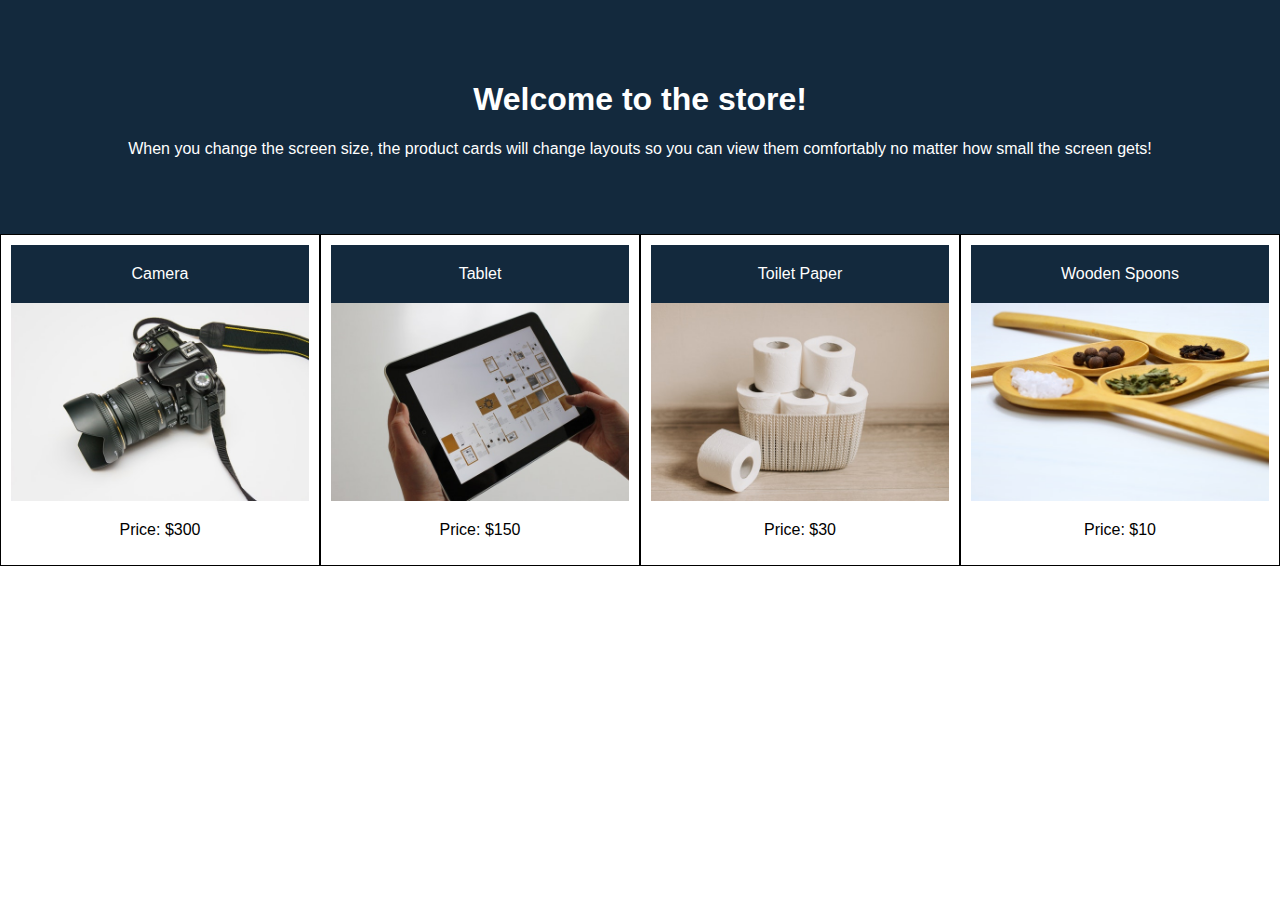
<file: 02-Stu_Media-Query-Screen/Unsolved/index.html>
<!DOCTYPE html>
<html>
  <head>
    <title>Media Query for Screen</title>
    <meta charset="UTF-8" />
    <meta name="viewport" content="width=device-width, initial-scale=1" />
    <link rel="stylesheet" type="text/css" href="./assets/css/style.css" />
  </head>
  <body>
    <header>
      <h1>Welcome to the store!</h1>
      <p>
        When you change the screen size, the product cards will change layouts
        so you can view them comfortably no matter how small the screen gets!
      </p>
    </header>

    <main>
      <section class="card">
        <header>Camera</header>
        <img src="./assets/images/camera.jpg" alt="black camera" />
        <p>Price: $300</p>
      </section>
      <section class="card">
        <header>Tablet</header>
        <img src="./assets/images/tablet.jpg" alt="tablet held in hands" />
        <p>Price: $150</p>
      </section>
      <section class="card">
        <header>Toilet Paper</header>
        <img
          src="./assets/images/toilet-paper.jpg"
          alt="rolls of toilet paper in a basket"
        />
        <p>Price: $30</p>
      </section>
      <section class="card">
        <header>Wooden Spoons</header>
        <img
          src="./assets/images/wooden-spoons.jpg"
          alt="4 wooden spoons with different seasonings"
        />
        <p>Price: $10</p>
      </section>
    </main>
  </body>
</html>
</file>
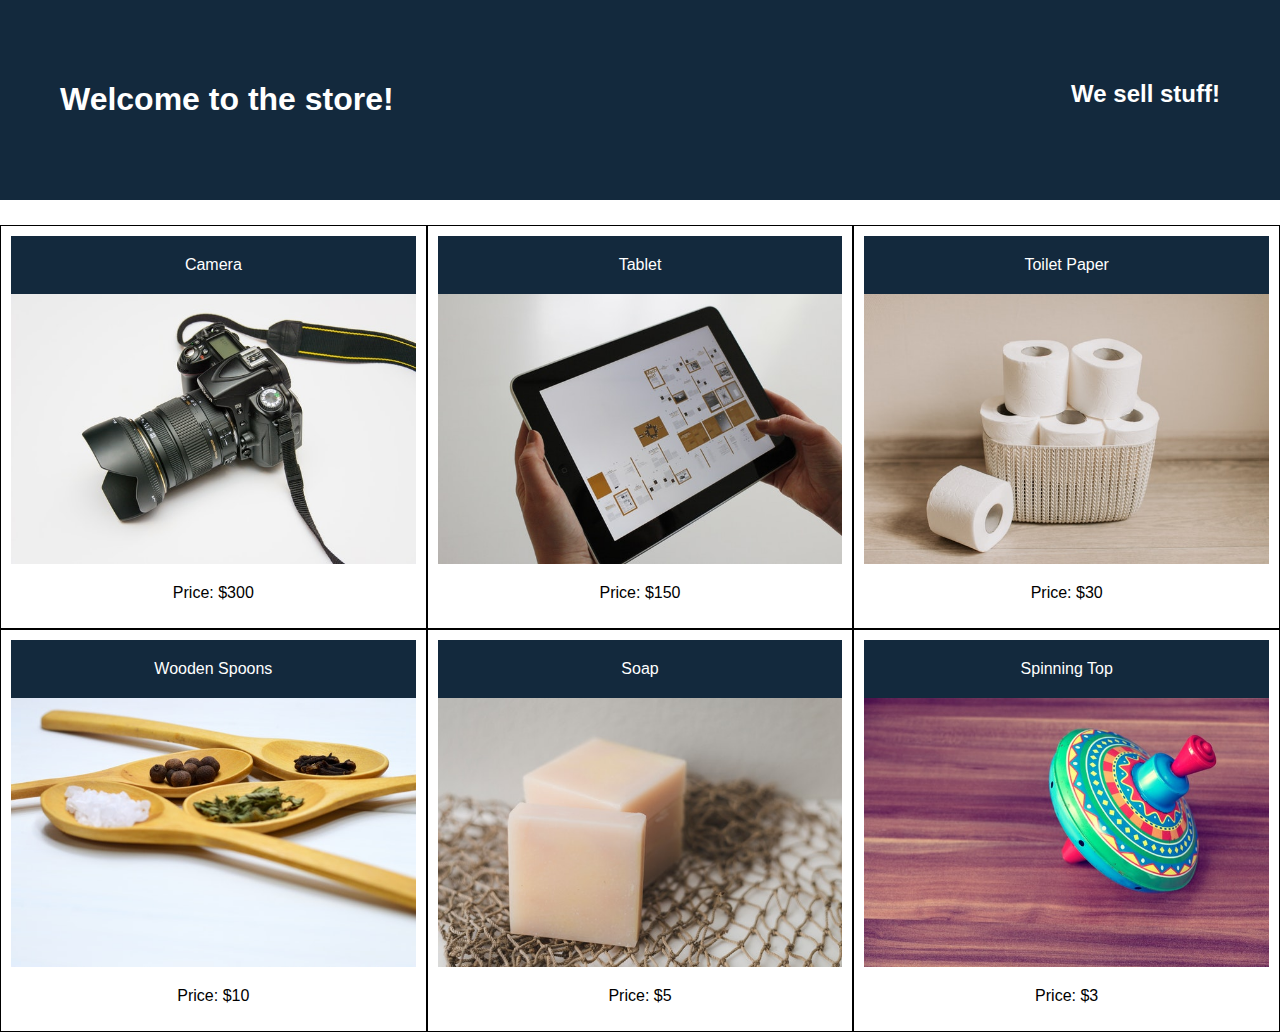
<file: 04-Stu_Flexbox-Layout/Unsolved/index.html>
<!DOCTYPE html>
<html lang="en">

  <head>
    <title>Flexbox</title>
    <meta charset="UTF-8" />
    <meta name="viewport" content="width=device-width, initial-scale=1" />
    <link rel="stylesheet" type="text/css" href="./assets/css/style.css" />
  </head>

  <body>
    <header class="main-header">
      <h1>Welcome to the store!</h1>
      <h2>We sell stuff!</h2>
    </header>

    <main>
      <section class="card">
        <header>Camera</header>
        <img src="./assets/images/camera.jpg" alt="camera" />
        <p>Price: $300</p>
      </section>
      <section class="card">
        <header>Tablet</header>
        <img src="./assets/images/tablet.jpg" alt="tablet" />
        <p>Price: $150</p>
      </section>
      <section class="card">
        <header>Toilet Paper</header>
        <img src="./assets/images/toilet-paper.jpg" alt="toilet paper" />
        <p>Price: $30</p>
      </section>
      <section class="card">
        <header>Wooden Spoons</header>
        <img src="./assets/images/wooden-spoons.jpg" alt="wooden spoons" />
        <p>Price: $10</p>
      </section>
      <section class="card">
        <header>Soap</header>
        <img src="./assets/images/soap.jpg" alt="soap" />
        <p>Price: $5</p>
      </section>
      <section class="card">
        <header>Spinning Top</header>
        <img src="./assets/images/spinning-top.jpg" alt="spinning top" />
        <p>Price: $3</p>
      </section>
    </main>
  </body>

</html>
</file>
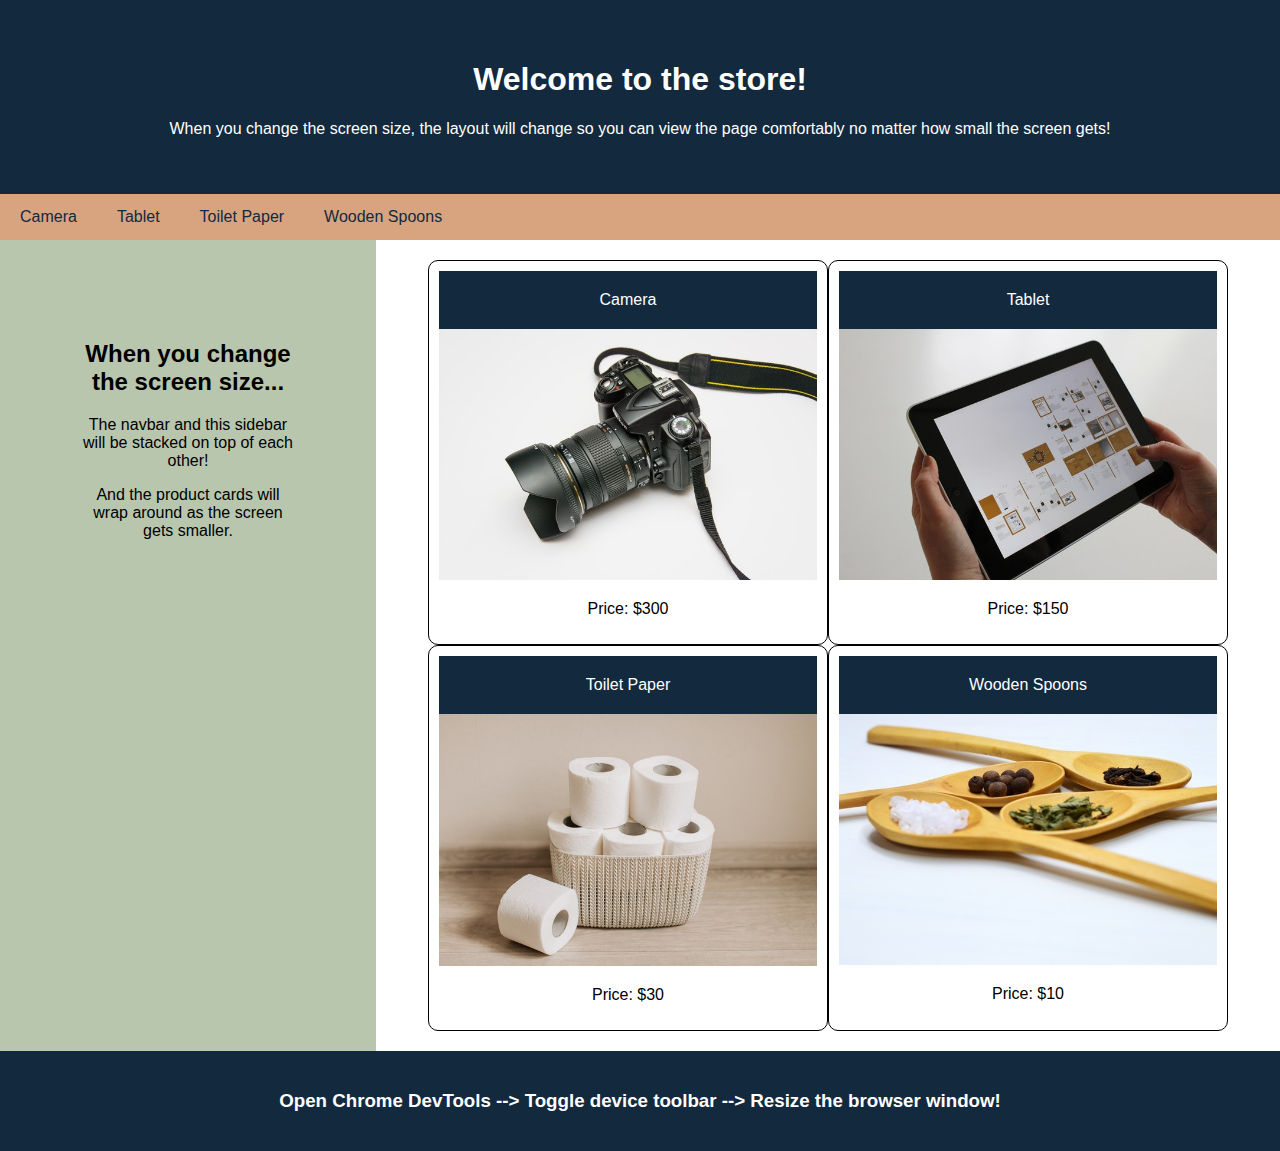
<file: 06-Stu_Responsive-Design/Unsolved/index.html>
<!DOCTYPE html>
<html>
  <head>
    <title>Responsive Web Design</title>
    <meta charset="UTF-8" />
    <meta name="viewport" content="width=device-width, initial-scale=1" />
    <link rel="stylesheet" type="text/css" href="./assets/css/style.css" />
  </head>
  <body>
    <!-- Header -->
    <header>
      <h1>Welcome to the store!</h1>
      <p>
        When you change the screen size, the layout will change so you can view
        the page comfortably no matter how small the screen gets!
      </p>
    </header>

    <!-- Navbar -->
    <nav>
      <a href="#">Camera</a>
      <a href="#">Tablet</a>
      <a href="#">Toilet Paper</a>
      <a href="#">Wooden Spoons</a>
    </nav>

    <!-- Body -->
    <main>
      <!-- Sidebar -->
      <aside>
        <h2>When you change the screen size...</h2>
        <p>The navbar and this sidebar will be stacked on top of each other!</p>
        <p>
          And the product cards will wrap around as the screen gets smaller.
        </p>
      </aside>
      <!-- Product Cards -->
      <div class="products">
        <section class="card">
          <header>Camera</header>
          <img src="./assets/images/camera.jpg" alt="black camera" />
          <p>Price: $300</p>
        </section>
        <section class="card">
          <header>Tablet</header>
          <img src="./assets/images/tablet.jpg" alt="tablet held in hands" />
          <p>Price: $150</p>
        </section>
        <section class="card">
          <header>Toilet Paper</header>
          <img
            src="./assets/images/toilet-paper.jpg"
            alt="rolls of toilet paper in a basket"
          />
          <p>Price: $30</p>
        </section>
        <section class="card">
          <header>Wooden Spoons</header>
          <img
            src="./assets/images/wooden-spoons.jpg"
            alt="4 wooden spoons with different seasonings"
          />
          <p>Price: $10</p>
        </section>
      </div>
    </main>

    <!-- Footer -->
    <footer>
      <h3>
        Open Chrome DevTools --> Toggle device toolbar --> Resize the browser
        window!
      </h3>
    </footer>
  </body>
</html>
</file>
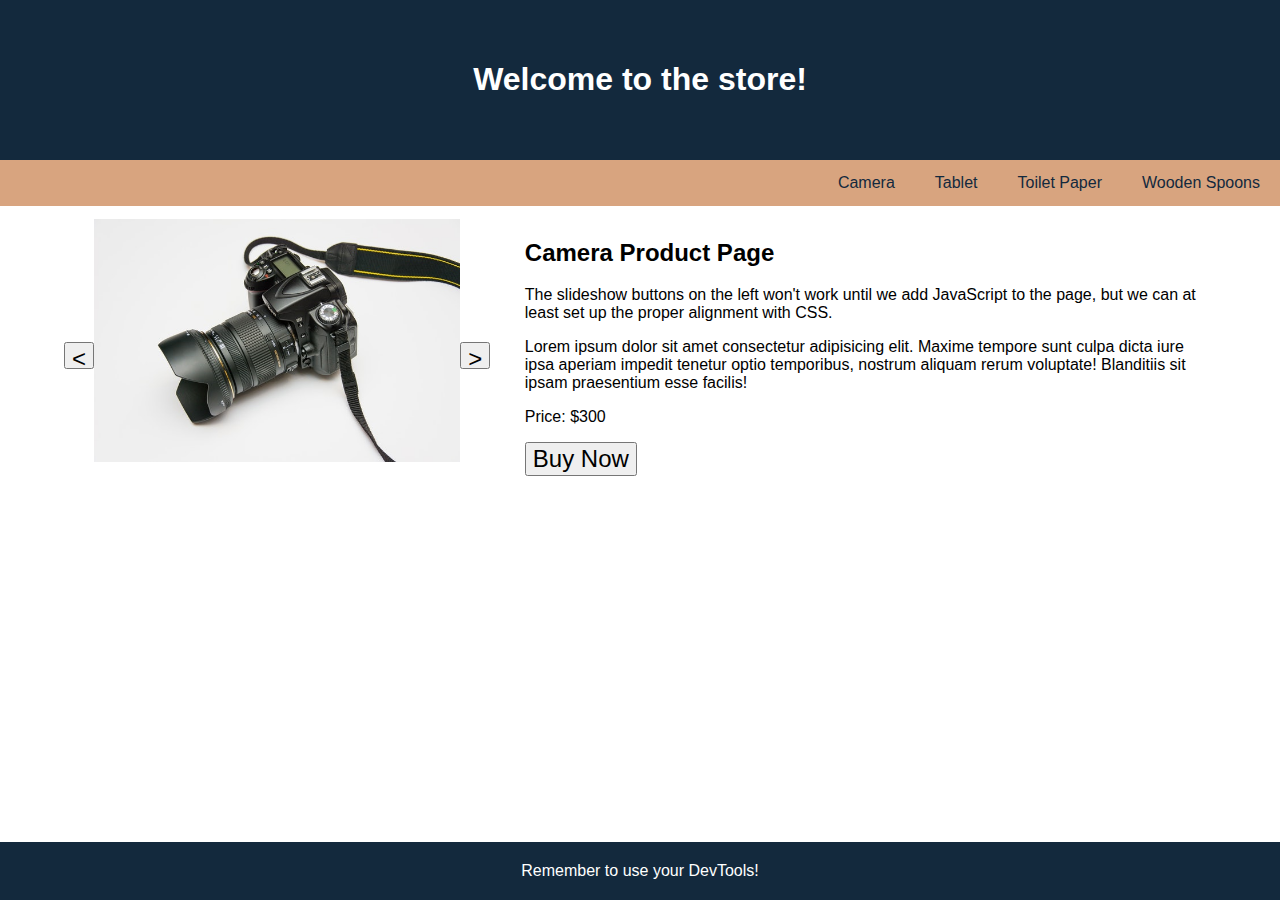
<file: 08-Stu_Flexbox-Placement/Unsolved/index.html>
<!DOCTYPE html>
<html lang="en">

  <head>
    <title>Flexbox Alignment</title>
    <meta charset="UTF-8" />
    <meta name="viewport" content="width=device-width, initial-scale=1" />
    <link rel="stylesheet" type="text/css" href="./assets/css/style.css" />
  </head>

  <body>
    <header>
      <h1>Welcome to the store!</h1>
    </header>

    <nav>
      <a href="#">Camera</a>
      <a href="#">Tablet</a>
      <a href="#">Toilet Paper</a>
      <a href="#">Wooden Spoons</a>
    </nav>

    <main>
      <section class="product">
        <div class="product-slideshow">
          <button>&lt;</button>
          <!-- Wrap the image in a div to avoid weird flexbox behavior -->
          <div>
            <img class="product-image" src="./assets/images/camera.jpg" alt="camera" />
          </div>
          <button>&gt;</button>
        </div>
        <div class="product-details">
          <h2>Camera Product Page</h2>
          <p>The slideshow buttons on the left won't work until we add JavaScript to the page, but we can at least set up the proper alignment with CSS.</p>
          <p>Lorem ipsum dolor sit amet consectetur adipisicing elit. Maxime tempore sunt culpa dicta iure ipsa aperiam impedit tenetur optio temporibus, nostrum aliquam rerum voluptate! Blanditiis sit ipsam praesentium esse facilis!</p>
          <p>Price: $300</p>
          <p>
            <button>Buy Now</button>
          </p>
        </div>
      </section>
    </main>

    <footer>
      Remember to use your DevTools!
    </footer>
  </body>

</html>
</file>
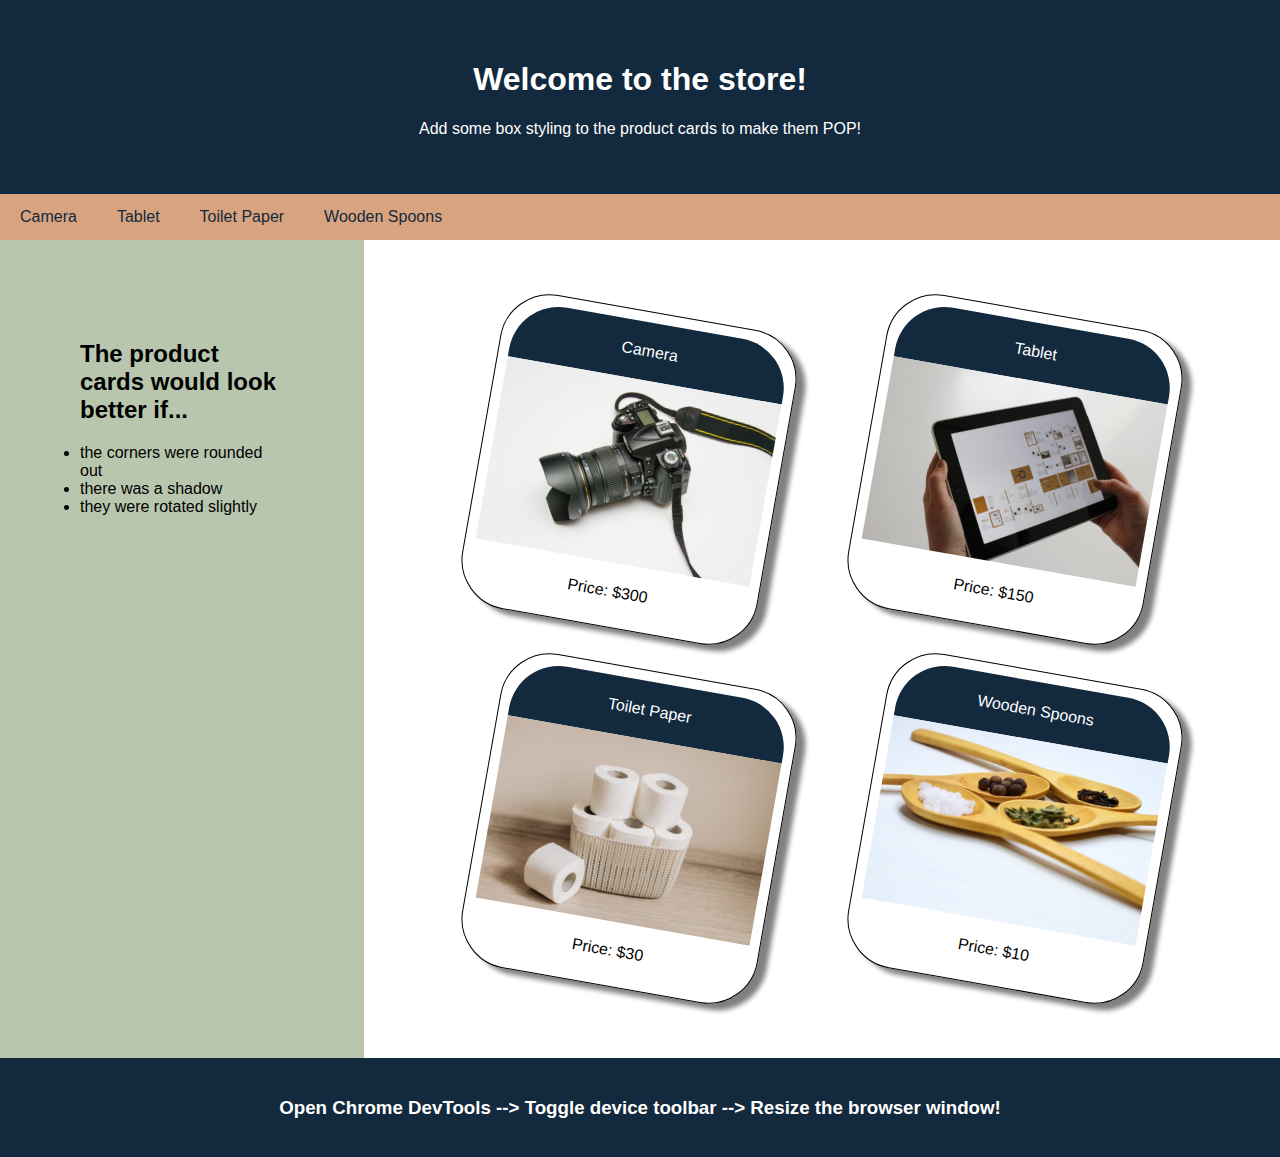
<file: 10-Stu_Box-Styling/Unsolved/index.html>
<!DOCTYPE html>
<html>
  <head>
    <title>CSS Box Styling</title>
    <meta charset="UTF-8" />
    <meta name="viewport" content="width=device-width, initial-scale=1" />
    <link rel="stylesheet" type="text/css" href="./assets/css/style.css" />
  </head>
  <body>
    <!-- Header -->
    <header>
      <h1>Welcome to the store!</h1>
      <p>
        Add some box styling to the product cards to make them POP!
      </p>
    </header>

    <!-- Navbar -->
    <nav>
      <a href="#">Camera</a>
      <a href="#">Tablet</a>
      <a href="#">Toilet Paper</a>
      <a href="#">Wooden Spoons</a>
    </nav>

    <!-- Body -->
    <main>
      <!-- Sidebar -->
      <aside>
        <h2>The product cards would look better if...</h2>
        <li>the corners were rounded out</li>
        <li>there was a shadow</li>
        <li>they were rotated slightly</li>
      </aside>
      <!-- Product Cards -->
      <div class="products">
        <section class="card">
          <header>Camera</header>
          <img src="./assets/images/camera.jpg" alt="black camera" />
          <p>Price: $300</p>
        </section>
        <section class="card">
          <header>Tablet</header>
          <img src="./assets/images/tablet.jpg" alt="tablet held in hands" />
          <p>Price: $150</p>
        </section>
        <section class="card">
          <header>Toilet Paper</header>
          <img
            src="./assets/images/toilet-paper.jpg"
            alt="rolls of toilet paper in a basket"
          />
          <p>Price: $30</p>
        </section>
        <section class="card">
          <header>Wooden Spoons</header>
          <img
            src="./assets/images/wooden-spoons.jpg"
            alt="4 wooden spoons with different seasonings"
          />
          <p>Price: $10</p>
        </section>
      </div>
    </main>

    <!-- Footer -->
    <footer>
      <h3>
        Open Chrome DevTools --> Toggle device toolbar --> Resize the browser
        window!
      </h3>
    </footer>
  </body>
</html>
</file>
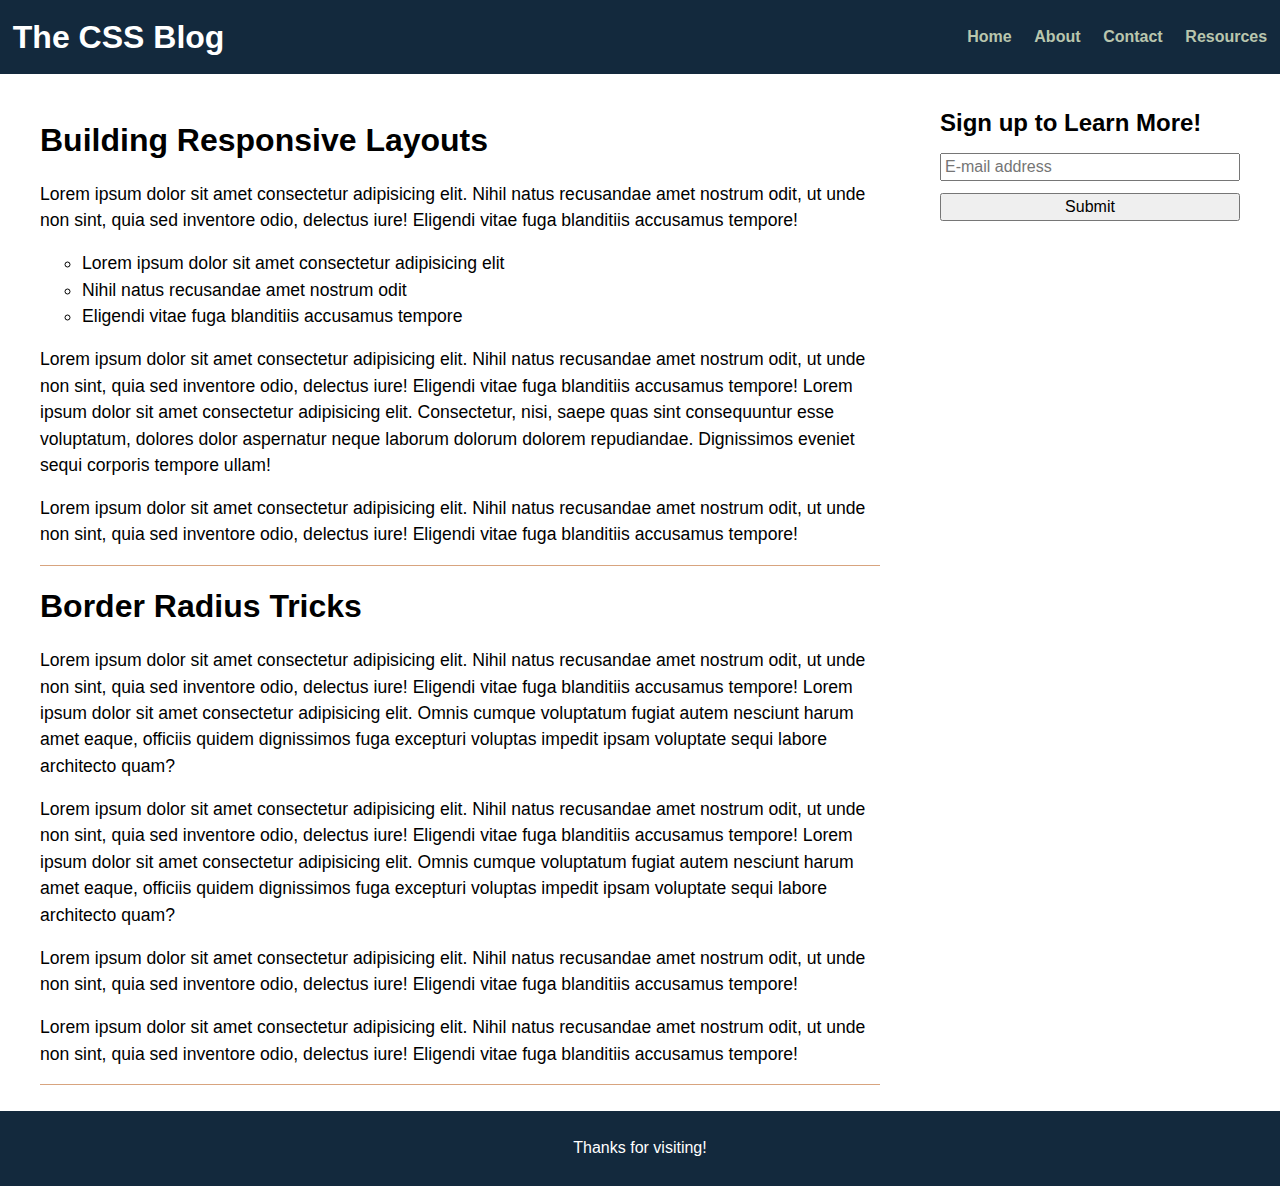
<file: 12-Stu_CSS-Resets/Unsolved/index.html>
<!DOCTYPE html>
<html lang="en">

<head>
  <meta charset="UTF-8" />
  <meta name="viewport" content="width=device-width, initial-scale=1.0" />
  <title>CSS Resets</title>
  <link rel="stylesheet" href="./assets/css/style.css" />
  <link rel="stylesheet" href="./assets/css/reset.css" />
</head>

<body>
  <header>
    <h1>The CSS Blog</h1>
    <nav>
      <ul>
        <li><a href="#">Home</a></li>
        <li><a href="#">About</a></li>
        <li><a href="#">Contact</a></li>
        <li><a href="#">Resources</a></li>
      </ul>
    </nav>
  </header>

  <main>
    <section>
      <article>
        <h2>Building Responsive Layouts</h2>
        <div>
          <p>Lorem ipsum dolor sit amet consectetur adipisicing elit. Nihil natus recusandae amet nostrum odit, ut unde non sint, quia sed inventore odio, delectus iure! Eligendi vitae fuga blanditiis accusamus tempore!</p>
          <ul>
            <li>Lorem ipsum dolor sit amet consectetur adipisicing elit</li>
            <li>Nihil natus recusandae amet nostrum odit</li>
            <li>Eligendi vitae fuga blanditiis accusamus tempore</li>
          </ul>
          <p>Lorem ipsum dolor sit amet consectetur adipisicing elit. Nihil natus recusandae amet nostrum odit, ut unde non sint, quia sed inventore odio, delectus iure! Eligendi vitae fuga blanditiis accusamus tempore! Lorem ipsum dolor sit amet consectetur adipisicing elit. Consectetur, nisi, saepe quas sint consequuntur esse voluptatum, dolores dolor aspernatur neque laborum dolorum dolorem repudiandae. Dignissimos eveniet sequi corporis tempore ullam!</p>
          <p>Lorem ipsum dolor sit amet consectetur adipisicing elit. Nihil natus recusandae amet nostrum odit, ut unde non sint, quia sed inventore odio, delectus iure! Eligendi vitae fuga blanditiis accusamus tempore!</p>
        </div>
      </article>
      <article>
        <h2>Border Radius Tricks</h2>
        <div>
          <p>Lorem ipsum dolor sit amet consectetur adipisicing elit. Nihil natus recusandae amet nostrum odit, ut unde non sint, quia sed inventore odio, delectus iure! Eligendi vitae fuga blanditiis accusamus tempore! Lorem ipsum dolor sit amet consectetur adipisicing elit. Omnis cumque voluptatum fugiat autem nesciunt harum amet eaque, officiis quidem dignissimos fuga excepturi voluptas impedit ipsam voluptate sequi labore architecto quam?</p>
          <p>Lorem ipsum dolor sit amet consectetur adipisicing elit. Nihil natus recusandae amet nostrum odit, ut unde non sint, quia sed inventore odio, delectus iure! Eligendi vitae fuga blanditiis accusamus tempore! Lorem ipsum dolor sit amet consectetur adipisicing elit. Omnis cumque voluptatum fugiat autem nesciunt harum amet eaque, officiis quidem dignissimos fuga excepturi voluptas impedit ipsam voluptate sequi labore architecto quam?</p>
          <p>Lorem ipsum dolor sit amet consectetur adipisicing elit. Nihil natus recusandae amet nostrum odit, ut unde non sint, quia sed inventore odio, delectus iure! Eligendi vitae fuga blanditiis accusamus tempore!</p>
          <p>Lorem ipsum dolor sit amet consectetur adipisicing elit. Nihil natus recusandae amet nostrum odit, ut unde non sint, quia sed inventore odio, delectus iure! Eligendi vitae fuga blanditiis accusamus tempore!</p>
        </div>
      </article>
    </section>
    <aside>
      <h2>Sign up to Learn More!</h2>
      <form>
        <input type="text" placeholder="E-mail address" />
        <button>Submit</button>
      </form>
    </aside>
  </main>

  <footer>
    <span>Thanks for visiting!</span>
  </footer>
</body>

</html>
</file>
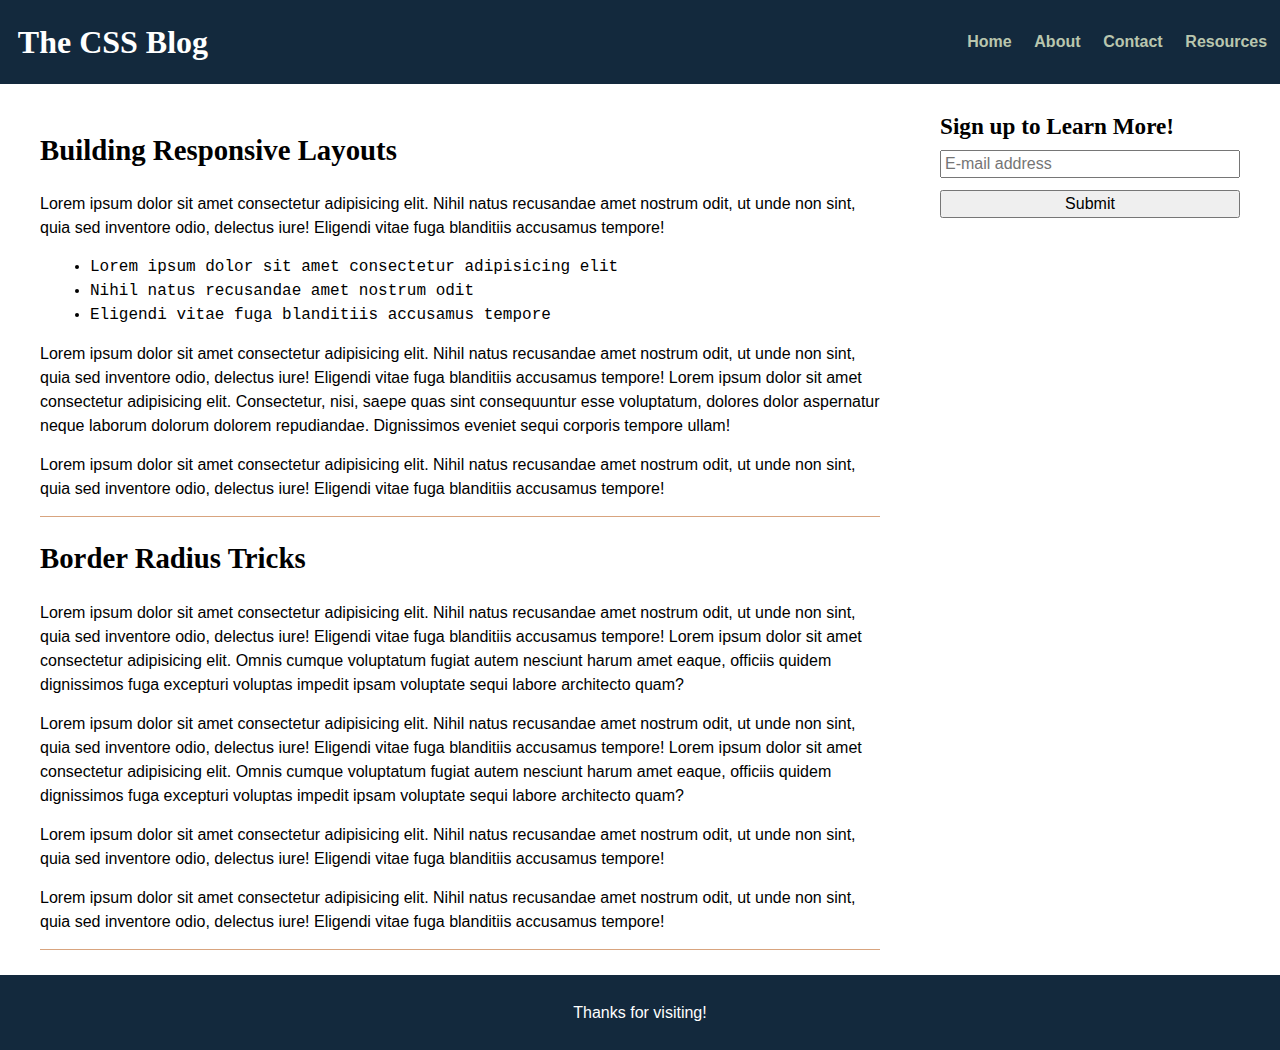
<file: 14-Stu_Typography/Unsolved/index.html>
<!DOCTYPE html>
<html lang="en">
  <head>
    <meta charset="UTF-8" />
    <meta name="viewport" content="width=device-width, initial-scale=1.0" />
    <title>CSS Typography</title>
    <link rel="stylesheet" href="./assets/css/reset.css" />
    <link rel="stylesheet" href="./assets/css/style.css" />
  </head>

  <body>
    <header>
      <h1>The CSS Blog</h1>
      <nav>
        <ul>
          <li><a href="#">Home</a></li>
          <li><a href="#">About</a></li>
          <li><a href="#">Contact</a></li>
          <li><a href="#">Resources</a></li>
        </ul>
      </nav>
    </header>

    <main>
      <section>
        <article>
          <h2>Building Responsive Layouts</h2>
          <div>
            <p>
              Lorem ipsum dolor sit amet consectetur adipisicing elit. Nihil
              natus recusandae amet nostrum odit, ut unde non sint, quia sed
              inventore odio, delectus iure! Eligendi vitae fuga blanditiis
              accusamus tempore!
            </p>
            <ul>
              <li>Lorem ipsum dolor sit amet consectetur adipisicing elit</li>
              <li>Nihil natus recusandae amet nostrum odit</li>
              <li>Eligendi vitae fuga blanditiis accusamus tempore</li>
            </ul>
            <p>
              Lorem ipsum dolor sit amet consectetur adipisicing elit. Nihil
              natus recusandae amet nostrum odit, ut unde non sint, quia sed
              inventore odio, delectus iure! Eligendi vitae fuga blanditiis
              accusamus tempore! Lorem ipsum dolor sit amet consectetur
              adipisicing elit. Consectetur, nisi, saepe quas sint consequuntur
              esse voluptatum, dolores dolor aspernatur neque laborum dolorum
              dolorem repudiandae. Dignissimos eveniet sequi corporis tempore
              ullam!
            </p>
            <p>
              Lorem ipsum dolor sit amet consectetur adipisicing elit. Nihil
              natus recusandae amet nostrum odit, ut unde non sint, quia sed
              inventore odio, delectus iure! Eligendi vitae fuga blanditiis
              accusamus tempore!
            </p>
          </div>
        </article>
        <article>
          <h2>Border Radius Tricks</h2>
          <div>
            <p>
              Lorem ipsum dolor sit amet consectetur adipisicing elit. Nihil
              natus recusandae amet nostrum odit, ut unde non sint, quia sed
              inventore odio, delectus iure! Eligendi vitae fuga blanditiis
              accusamus tempore! Lorem ipsum dolor sit amet consectetur
              adipisicing elit. Omnis cumque voluptatum fugiat autem nesciunt
              harum amet eaque, officiis quidem dignissimos fuga excepturi
              voluptas impedit ipsam voluptate sequi labore architecto quam?
            </p>
            <p>
              Lorem ipsum dolor sit amet consectetur adipisicing elit. Nihil
              natus recusandae amet nostrum odit, ut unde non sint, quia sed
              inventore odio, delectus iure! Eligendi vitae fuga blanditiis
              accusamus tempore! Lorem ipsum dolor sit amet consectetur
              adipisicing elit. Omnis cumque voluptatum fugiat autem nesciunt
              harum amet eaque, officiis quidem dignissimos fuga excepturi
              voluptas impedit ipsam voluptate sequi labore architecto quam?
            </p>
            <p>
              Lorem ipsum dolor sit amet consectetur adipisicing elit. Nihil
              natus recusandae amet nostrum odit, ut unde non sint, quia sed
              inventore odio, delectus iure! Eligendi vitae fuga blanditiis
              accusamus tempore!
            </p>
            <p>
              Lorem ipsum dolor sit amet consectetur adipisicing elit. Nihil
              natus recusandae amet nostrum odit, ut unde non sint, quia sed
              inventore odio, delectus iure! Eligendi vitae fuga blanditiis
              accusamus tempore!
            </p>
          </div>
        </article>
      </section>
      <aside>
        <h3>Sign up to Learn More!</h3>
        <form>
          <input type="text" placeholder="E-mail address" />
          <button>Submit</button>
        </form>
      </aside>
    </main>

    <footer>
      <span>Thanks for visiting!</span>
    </footer>
  </body>
</html>
</file>
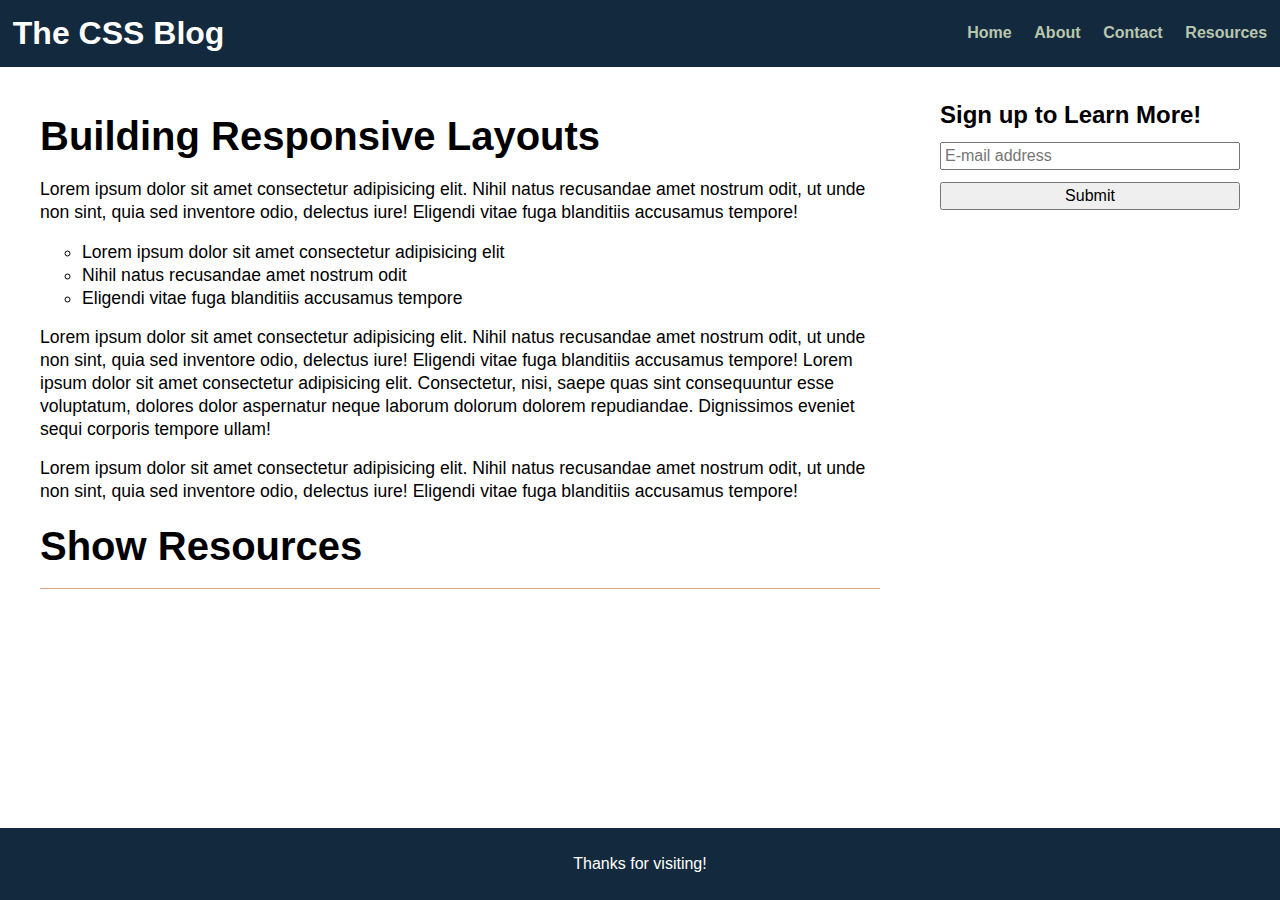
<file: 16-Stu_Pseudo-Classes/Unsolved/index.html>
<!DOCTYPE html>
<html lang="en">

<head>
  <meta charset="UTF-8" />
  <meta name="viewport" content="width=device-width, initial-scale=1.0" />
  <title>CSS Resets</title>
  <link rel="stylesheet" href="./assets/css/reset.css" />
  <link rel="stylesheet" href="./assets/css/style.css" />
</head>

<body>
  <header>
    <h1>The CSS Blog</h1>
    <nav>
      <ul>
        <li><a href="#">Home</a></li>
        <li><a href="#">About</a></li>
        <li><a href="#">Contact</a></li>
        <li><a href="#">Resources</a></li>
      </ul>
    </nav>
  </header>

  <main>
    <section>
      <article>
        <h2>Building Responsive Layouts</h2>
        <div>
          <p>Lorem ipsum dolor sit amet consectetur adipisicing elit. Nihil natus recusandae amet nostrum odit, ut unde non sint, quia sed inventore odio, delectus iure! Eligendi vitae fuga blanditiis accusamus tempore!</p>
          <ul>
            <li>Lorem ipsum dolor sit amet consectetur adipisicing elit</li>
            <li>Nihil natus recusandae amet nostrum odit</li>
            <li>Eligendi vitae fuga blanditiis accusamus tempore</li>
          </ul>
          <p>Lorem ipsum dolor sit amet consectetur adipisicing elit. Nihil natus recusandae amet nostrum odit, ut unde non sint, quia sed inventore odio, delectus iure! Eligendi vitae fuga blanditiis accusamus tempore! Lorem ipsum dolor sit amet consectetur adipisicing elit. Consectetur, nisi, saepe quas sint consequuntur esse voluptatum, dolores dolor aspernatur neque laborum dolorum dolorem repudiandae. Dignissimos eveniet sequi corporis tempore ullam!</p>
          <p>Lorem ipsum dolor sit amet consectetur adipisicing elit. Nihil natus recusandae amet nostrum odit, ut unde non sint, quia sed inventore odio, delectus iure! Eligendi vitae fuga blanditiis accusamus tempore!</p>
        </div>
        <section class="re">
          <h2>Show Resources</h2>
          <div class="resources">
            <!-- TODO: Add resource links -->
            <ul>
              <li>
                <a href="https://developer.mozilla.org/en-US/docs/Learn/CSS/CSS_layout/Responsive_Design">MDN Web Docs on responsive design</a>
              </li>
              <li>
                <a href="https://developer.mozilla.org/en-US/docs/Web/CSS/Media_Queries/Using_media_queries">MDN Web Docs on using media queries</a>
              </li>
              <li>
                <a href="https://developer.mozilla.org/en-US/docs/Learn/CSS/CSS_layout/Flexbox">MDN Web Docs on flexbox</a>
              </li>
            </ul>
          </div>
        </section>
        
      </article>
    </section>
    <aside>
      <h2>Sign up to Learn More!</h2>
      <form>
        <input type="text" placeholder="E-mail address" />
        <button>Submit</button>
      </form>
    </aside>
  </main>

  <footer>
    <span>Thanks for visiting!</span>
  </footer>
</body>

</html>
</file>
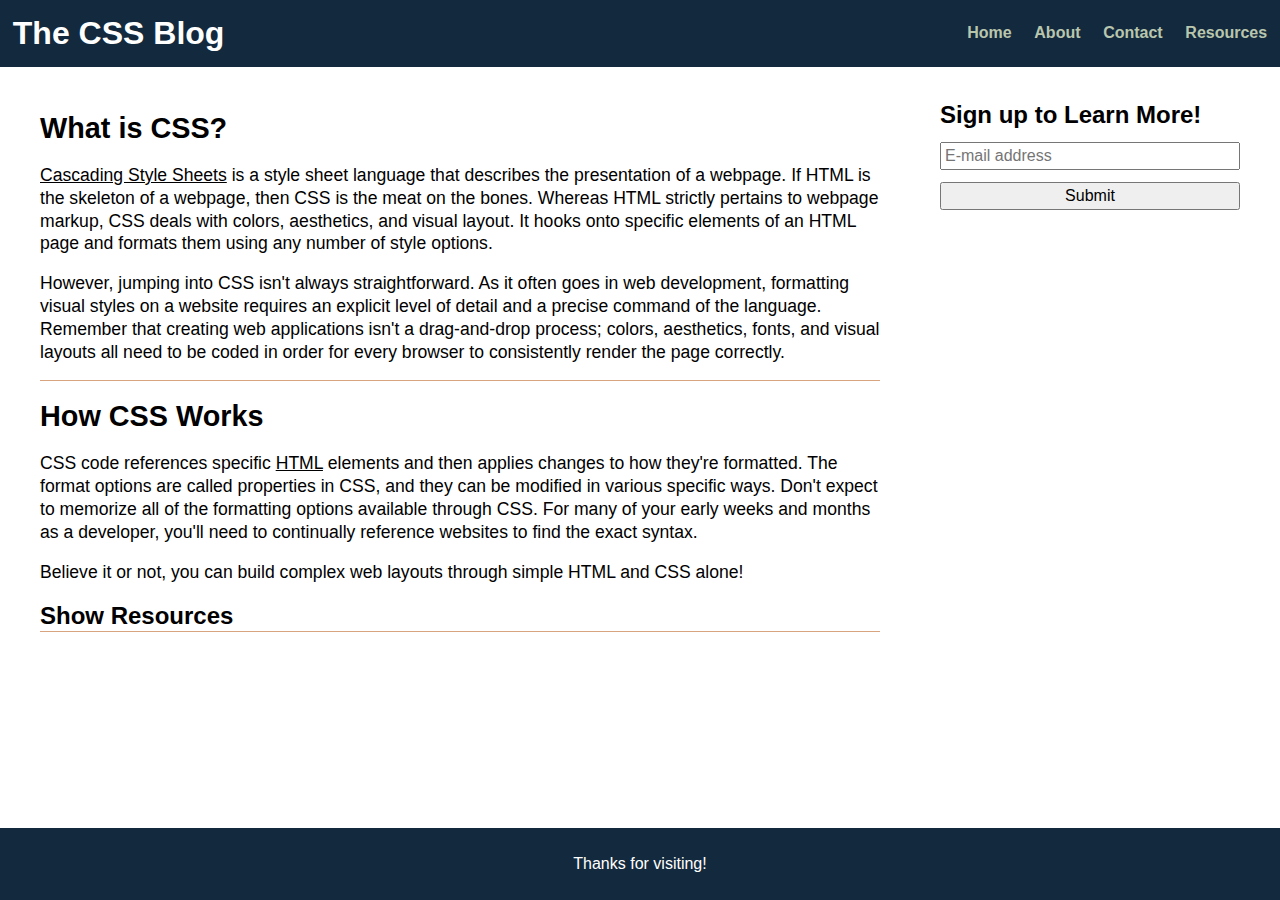
<file: 18-Stu_Pseudo-Elements/Unsolved/index.html>
<!DOCTYPE html>
<html lang="en">
  <head>
    <meta charset="UTF-8" />
    <meta name="viewport" content="width=device-width, initial-scale=1.0" />
    <title>CSS Pseudo Elements</title>
    <link rel="stylesheet" href="./assets/css/reset.css" />
    <link rel="stylesheet" href="./assets/css/style.css" />
  </head>

  <body>
    <header>
      <h1>The CSS Blog</h1>
      <nav>
        <ul>
          <li><a href="#">Home</a></li>
          <li><a href="#">About</a></li>
          <li><a href="#">Contact</a></li>
          <li><a href="#">Resources</a></li>
        </ul>
      </nav>
    </header>

    <main>
      <section>
        <article>
          <h2>What is CSS?</h2>
          <div>
            <p>
              <!-- TODO: Choose a term or phrase that you want to apply a tooltip to -->
              <span data-descr="Commonly known as CSS." >Cascading Style Sheets</span> is a style sheet language that describes
              the presentation of a webpage. If HTML is the skeleton of a
              webpage, then CSS is the meat on the bones. Whereas HTML strictly
              pertains to webpage markup, CSS deals with colors, aesthetics, and
              visual layout. It hooks onto specific elements of an HTML page and
              formats them using any number of style options.
            </p>
            <p>
              However, jumping into CSS isn't always straightforward. As it
              often goes in web development, formatting visual styles on a
              website requires an explicit level of detail and a precise command
              of the language. Remember that creating web applications isn't a
              drag-and-drop process; colors, aesthetics, fonts, and visual
              layouts all need to be coded in order for every browser to
              consistently render the page correctly.
            </p>
          </div>
        </article>
        <article>
          <h2>How CSS Works</h2>
          <div>
            <p>
              CSS code references specific 

              <span data-descr="Hypertext Markup Language"="">HTML</span> 
              
              elements and then applies
              changes to how they're formatted. The format options are called
              properties in CSS, and they can be modified in various specific
              ways. Don't expect to memorize all of the formatting options
              available through CSS. For many of your early weeks and months as
              a developer, you'll need to continually reference websites to find
              the exact syntax.
            </p>
            <p>
              Believe it or not, you can build complex web layouts through
              simple HTML and CSS alone!
            </p>
          </div>
          <div class="resources">
            <h3>
              Show Resources
            </h3>
            <ul class="links">
              <li>
                <a href="https://developer.mozilla.org/en-US/docs/Web/CSS/::before">
                  MDN web docs on ::before
                </a>
              </li>
              <li>
                <a href="https://developer.mozilla.org/en-US/docs/Web/CSS/::after">
                  MDN web docs on ::after
                </a>
              </li>

              <li>
                <a href="https://www.w3schools.com/css/css_pseudo_elements.asp">
                  W3Schools tutorial on Pseudo-elements
                </a>
              </li>
            </ul>
          </div>
        </article>
      </section>
      <aside>
        <h2>Sign up to Learn More!</h2>
        <form>
          <input type="text" placeholder="E-mail address" />
          <button>Submit</button>
        </form>
      </aside>
    </main>

    <footer>
      <span>Thanks for visiting!</span>
    </footer>
  </body>
</html>
</file>
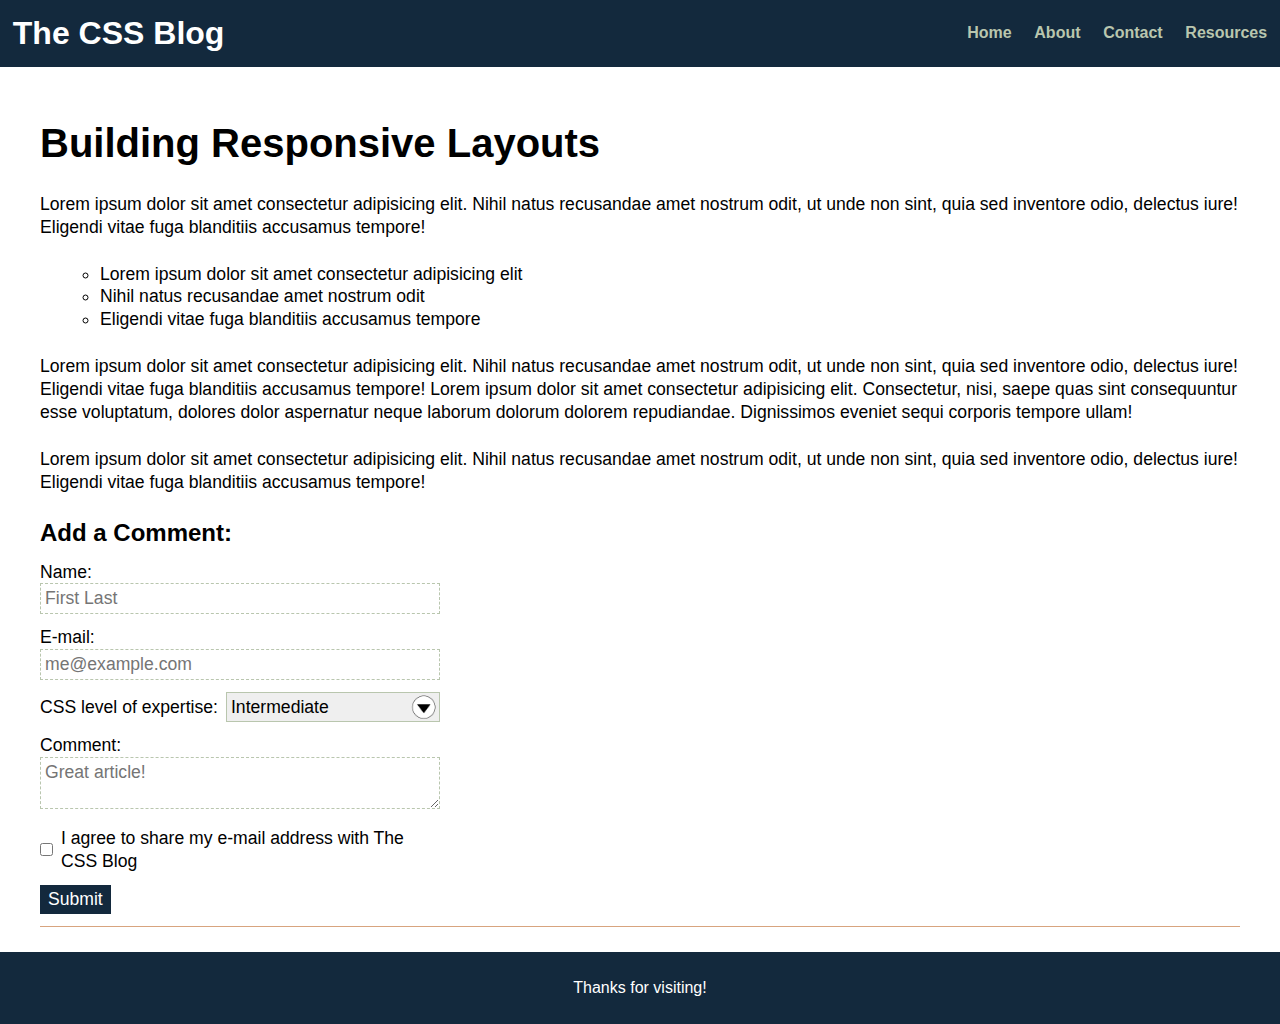
<file: 20-Stu_Custom-Forms/Unsolved/index.html>
<!DOCTYPE html>
<html lang="en">

<head>
  <meta charset="UTF-8" />
  <meta name="viewport" content="width=device-width, initial-scale=1.0" />
  <title>Custom Forms with CSS</title>
  <link rel="stylesheet" href="./assets/css/reset.css" />
  <link rel="stylesheet" href="./assets/css/style.css" />
</head>

<body>
  <header>
    <h1>The CSS Blog</h1>
    <nav>
      <ul>
        <li><a href="#">Home</a></li>
        <li><a href="#">About</a></li>
        <li><a href="#">Contact</a></li>
        <li><a href="#">Resources</a></li>
      </ul>
    </nav>
  </header>

  <main>
    <section>
      <article>
        <h2>Building Responsive Layouts</h2>
        <div>
          <p>Lorem ipsum dolor sit amet consectetur adipisicing elit. Nihil natus recusandae amet nostrum odit, ut unde non sint, quia sed inventore odio, delectus iure! Eligendi vitae fuga blanditiis accusamus tempore!</p>
          <ul>
            <li>Lorem ipsum dolor sit amet consectetur adipisicing elit</li>
            <li>Nihil natus recusandae amet nostrum odit</li>
            <li>Eligendi vitae fuga blanditiis accusamus tempore</li>
          </ul>
          <p>Lorem ipsum dolor sit amet consectetur adipisicing elit. Nihil natus recusandae amet nostrum odit, ut unde non sint, quia sed inventore odio, delectus iure! Eligendi vitae fuga blanditiis accusamus tempore! Lorem ipsum dolor sit amet consectetur adipisicing elit. Consectetur, nisi, saepe quas sint consequuntur esse voluptatum, dolores dolor aspernatur neque laborum dolorum dolorem repudiandae. Dignissimos eveniet sequi corporis tempore ullam!</p>
          <p>Lorem ipsum dolor sit amet consectetur adipisicing elit. Nihil natus recusandae amet nostrum odit, ut unde non sint, quia sed inventore odio, delectus iure! Eligendi vitae fuga blanditiis accusamus tempore!</p>
        </div>
        <form>
          <h3>Add a Comment:</h3>
          <p>
            <label for="username">Name:</label>
            <input class="text-input" id="username" type="text" placeholder="First Last" />
          </p>
          <p>
            <label for="email">E-mail:</label>
            <input class="text-input" id="email" type="text" placeholder="me@example.com" />
          </p>
          <p class="flex-row">
            <label for="expertise">CSS level of expertise:</label>
            <select id="expertise">
              <option>Beginner</option>
              <option selected>Intermediate</option>
              <option>Advanced</option>
            </select>
          </p>
          <p>
            <label for="comment">Comment:</label>
            <textarea class="text-input" id="comment" placeholder="Great article!"></textarea>
          </p>
          <p class="flex-row">
            <input class="checkbox" id="agreement" type="checkbox" />
            <label for="agreement">I agree to share my e-mail address with The CSS Blog</label>
          </p>
          <p>
            <button>Submit</button>
          </p>
        </form>
      </article>
    </section>
  </main>

  <footer>
    <span>Thanks for visiting!</span>
  </footer>
</body>

</html>
</file>
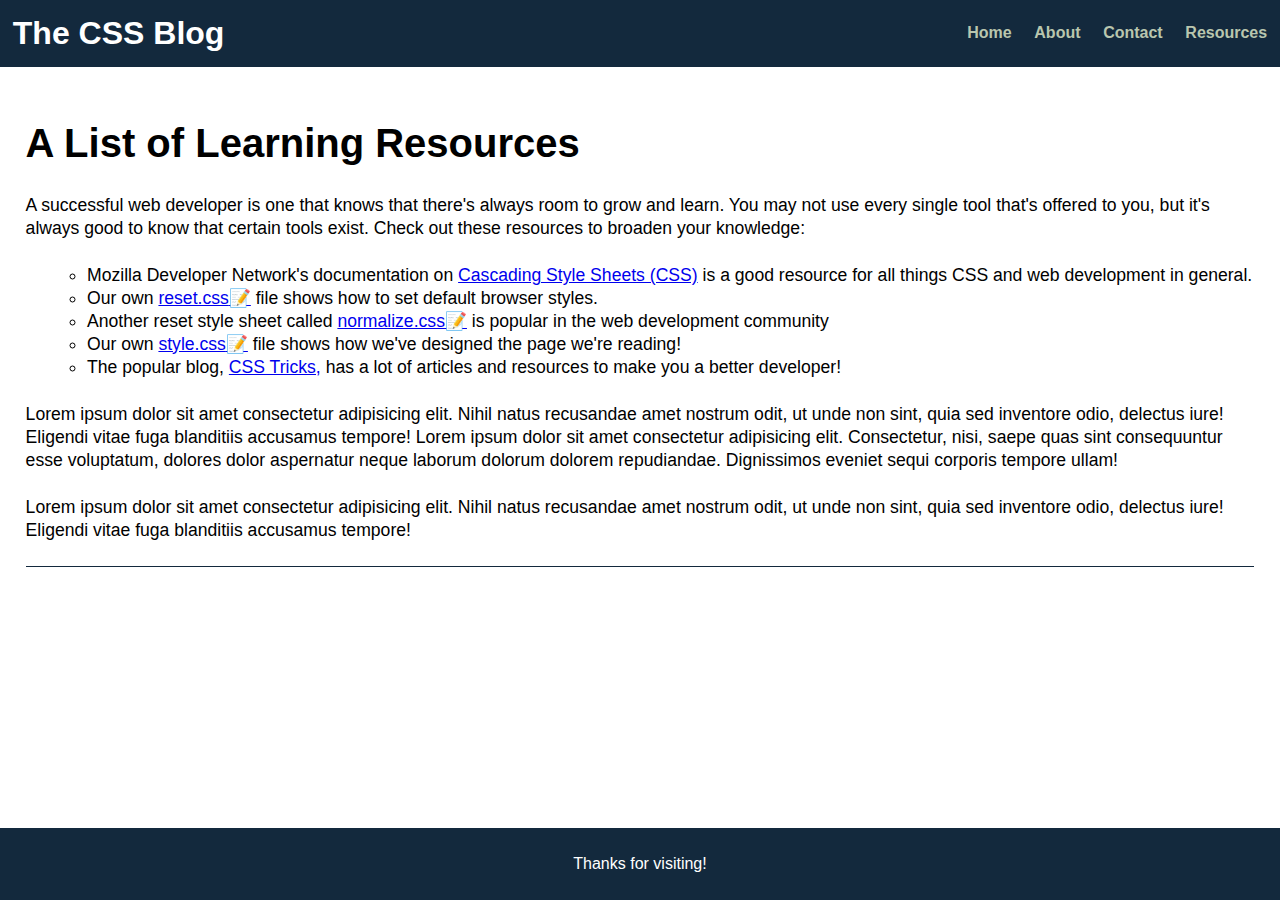
<file: 24-Stu_CSS-Selectors/Unsolved/index.html>
<!DOCTYPE html>
<html lang="en">

<head>
  <meta charset="UTF-8" />
  <meta name="viewport" content="width=device-width, initial-scale=1.0" />
  <title>Advanced Selectors with CSS</title>
  <link rel="stylesheet" href="./assets/css/reset.css" />
  <link rel="stylesheet" href="./assets/css/style.css" />
</head>

<body>
  <header>
    <h1>The CSS Blog</h1>
    <nav>
      <ul>
        <li><a href="#">Home</a></li>
        <li><a href="#">About</a></li>
        <li><a href="#">Contact</a></li>
        <li><a href="#">Resources</a></li>
      </ul>
    </nav>
  </header>

  <main>
    <section>
      <article>
        <h2>A List of Learning Resources</h2>
        <div>
          <p>
            A successful web developer is one that knows that there's always room to grow and learn. You may not use every single tool that's offered to you, but it's always good to know that certain tools exist. Check out these resources to broaden your knowledge:
          </p>
          <ul>
            <li>
              Mozilla Developer Network's documentation on <a href="https://developer.mozilla.org/en-US/docs/Web/CSS">Cascading Style Sheets (CSS)</a> is a good
              resource for all things CSS and web development in general.
            </li>
            <li>
              Our own <a href="./assets/css/reset.css">reset.css</a> file shows how to set default browser styles.
            </li>
            <li>Another reset style sheet called <a href="https://necolas.github.io/normalize.css/8.0.1/normalize.css">normalize.css</a> is popular in the
              web development community
            </li>
            <li>Our own <a href="./assets/css/style.css">style.css</a> file shows how we've designed the page we're reading!
            </li>

            <li>The popular blog, <a href="https://css-tricks.com/">CSS Tricks,</a> has a lot of articles and resources to make you a better developer!
            </li>

          </ul>
          <p>
            Lorem ipsum dolor sit amet consectetur adipisicing elit. Nihil natus recusandae amet nostrum odit, ut unde non sint, quia sed inventore odio, delectus iure! Eligendi vitae fuga blanditiis accusamus tempore! Lorem ipsum dolor sit amet consectetur adipisicing elit. Consectetur, nisi, saepe quas sint consequuntur esse voluptatum, dolores dolor aspernatur neque laborum dolorum dolorem repudiandae. Dignissimos eveniet sequi
            corporis tempore ullam!
          </p>
          <p>
            Lorem ipsum dolor sit amet consectetur adipisicing elit. Nihil natus recusandae amet nostrum odit, ut unde non sint, quia sed inventore odio, delectus iure! Eligendi vitae fuga blanditiis accusamus tempore!
          </p>
        </div>
      </article>
    </section>
  </main>

  <footer>
    <span>Thanks for visiting!</span>
  </footer>
</body>

</html>
</file>
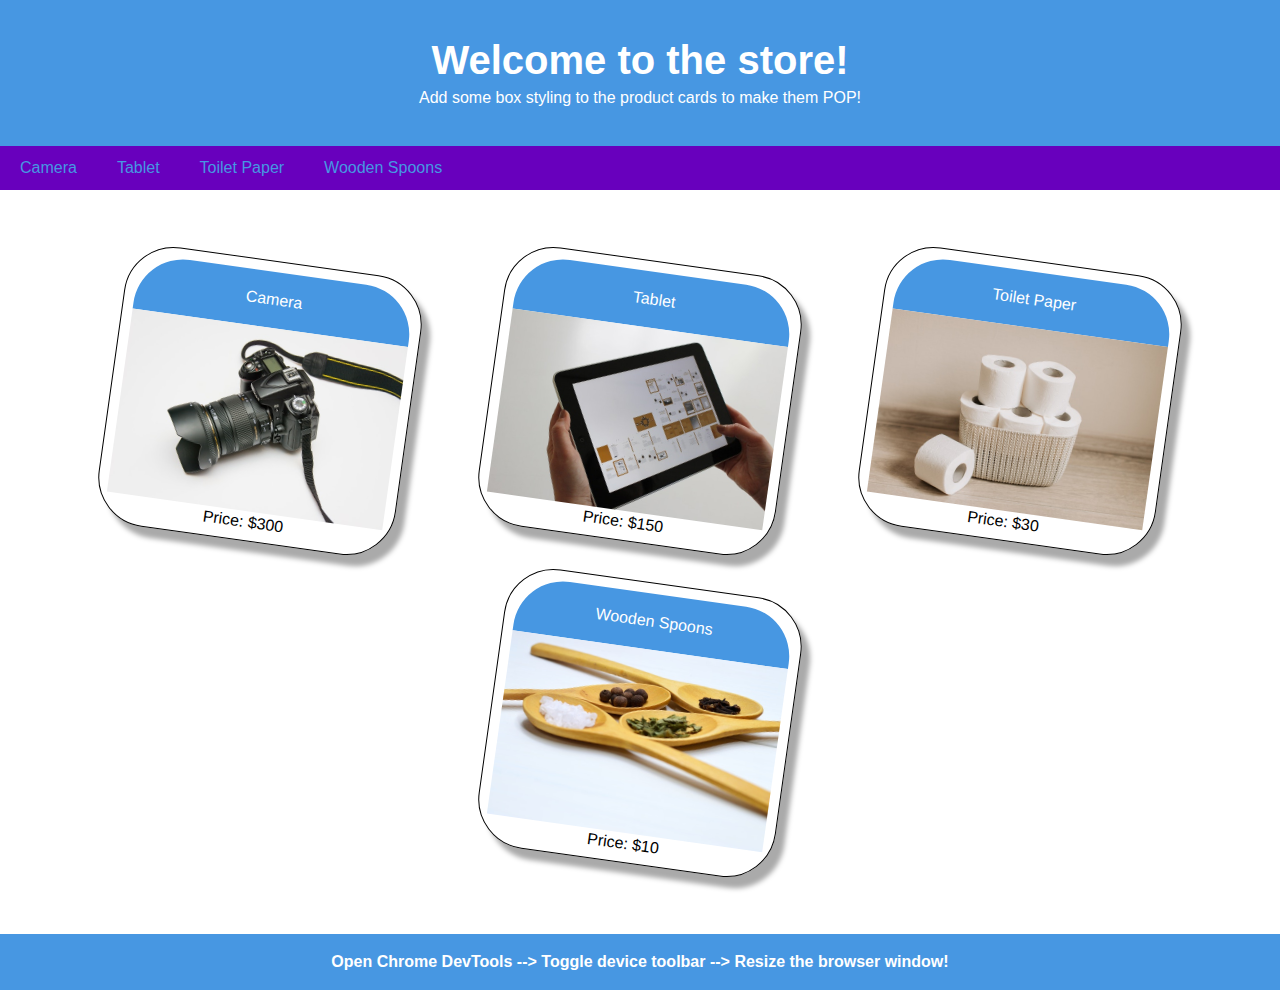
<file: 26-Stu_CSS-Variables/Unsolved/index.html>
<!DOCTYPE html>
<html>

<head>
  <title>CSS Box Styling</title>
  <meta charset="UTF-8" />
  <meta name="viewport" content="width=device-width, initial-scale=1" />
  <link rel="stylesheet" type="text/css" href="./assets/css/reset.css">
  <link rel="stylesheet" type="text/css" href="./assets/css/style.css" />
</head>

<body>
  <!-- Header -->
  <header>
    <h1>Welcome to the store!</h1>
    <p>
      Add some box styling to the product cards to make them POP!
    </p>

    
  </header>

  <!-- Navbar -->
  <nav>
    <a href="#">Camera</a>
    <a href="#">Tablet</a>
    <a href="#">Toilet Paper</a>
    <a href="#">Wooden Spoons</a>
  </nav>

  <!-- Body -->
  <main>
    <!-- Product Cards -->
    <div class="products">
      <section class="card">
        <header>Camera</header>
        <img src="./assets/images/camera.jpg" alt="camera" />
        <p>Price: $300</p>
      </section>
      <section class="card">
        <header>Tablet</header>
        <img src="./assets/images/tablet.jpg" alt="tablet" />
        <p>Price: $150</p>
      </section>
      <section class="card">
        <header>Toilet Paper</header>
        <img src="./assets/images/toilet-paper.jpg" alt="toilet paper" />
        <p>Price: $30</p>
      </section>
      <section class="card">
        <header>Wooden Spoons</header>
        <img src="./assets/images/wooden-spoons.jpg" alt="wooden spoons" />
        <p>Price: $10</p>
      </section>
    </div>
  </main>

  <!-- Footer -->
  <footer>
    <h3>
      Open Chrome DevTools --> Toggle device toolbar --> Resize the browser
      window!
    </h3>
  </footer>
</body>

</html>
</file>
<file: 02-Stu_Media-Query-Screen/Unsolved/assets/css/style.css>
:root{
  --main-bg-color: #13293d;
  --main-bg-992SC-color: #ad2a13;
  --main-bg-768SC-color: #009efa;
}

* {
  box-sizing: border-box;
}

body {
  font-family: Arial;
  margin: 0;
}

header {
  padding: 60px;
  text-align: center;
  background: var(--main-bg-color);
  color: #fff;
}

.card {
  border-style: solid;
  border-width: 1px;
  padding: 10px;
  float: left;
  width: 25%;
}

.card header {
  padding: 20px;
}

.card p {
  text-align: center;
}

.card img {
  width: 100%;
}

/* TODO: Use media query to change the width of the cards so they split into two columns at 992px or smaller*/
@media screen and (max-width: 992px) {
  header{
    background-color: var(--main-bg-992SC-color);
  }
  main{
    display: wrap;
  }
  .card{
    width:50%;
  }
}

/* TODO: Use media query to change the width of the cards so they are stacked on top of each other at 768px or smaller */
@media screen and (max-width: 768px) {
  header{
    background-color: var(--main-bg-768SC-color);
  }
  main{
    display: wrap;
  }
  .card{
    width:100%;
  }
}
</file>
<file: 04-Stu_Flexbox-Layout/Unsolved/assets/css/style.css>
* {
  box-sizing: border-box;
}

body {
  font-family: Arial;
  margin: 0;
}
/* flex-wrap added for row behavior */
main {
  display: flex;
  flex-wrap: wrap;
  margin-top: 2%;
}

.main-header {
  display: flex;
  justify-content: space-between;
  padding: 60px;
  background: #13293d;
  color: #fff;
}

.card {
  flex: 1 0 0;
  padding: 10px;
  text-align: center;
  border-style: solid;
  border-width: 1px;
}

.card header {
  padding: 20px;
  background: #13293d;
  color: #fff;
}

.card img {
  width: 100%;
  /* The client insists that images be at least 400px */
  min-width: 400px;
}
</file>
<file: 06-Stu_Responsive-Design/Unsolved/assets/css/style.css>
* {
  box-sizing: border-box;
}

body {
  font-family: Arial;
  margin: 0;
}

header {
  padding: 40px;
  text-align: center;
  background: #13293d;
  color: #fff;
}

/* 
What happens when we set the display property to flex? 
TODO: Write your answer here 
it sets the nav bar to contain flex items
*/
nav {
  display: flex;
  background-color: #d8a47f;
}

nav a {
  color: #13293d;
  padding: 14px 20px;
  text-decoration: none;
  text-align: center;
}

/* 
What is the flex-wrap property? 
TODO: Write your answer here 
the flex-wrap property sets the behavior of the flex item;
nowrap: default all flex items will be on one line
wrap: flex items will wrap onto multiple lines, from top to bottom
wrap-reverse: flex items will wrap onto muliple lines from bottom to top
*/
main {
  display: flex;
  flex-wrap: wrap;
}

aside {
  flex: 1;
  background-color: #b9c6ae;
  padding: 80px;
  text-align: center;
}


footer {
  padding: 20px;
  text-align: center;
  background: #13293d;
  color: #fff;
}

/* 
What does the justify-content property do? 
TODO: Write your answer here 
how the brower distributes space between and around content items along the main-axis of a flex 
container, and the inline axis of a grid container

*/
.products {
  flex: 4;
  background-color: #fff;
  padding: 20px;
  display: flex;
  flex-wrap: wrap;
  justify-content: center;
}

/* 
What is the flex property a shorthand property for?
sets how a flex item will grow or shrink to fit the space available in its flex container
What is it doing here? 
Three values: flex-grow | flex-shrink | flex-basis
default values of grow and shrink
set intial size of 400px of the flex item
TODO: Write your answer here 
*/
.card {
  border-style: solid;
  border-width: 1px;
  border-radius: 10px;
  padding: 10px;
  flex: 0 0 400px;
}

.card header {
  padding: 20px;
}

.card p {
  text-align: center;
}

.card img {
  width: 100%;
}

/* 
What does the flex-direction property define?
sets how flex items are placed in the flex container defining the main axis and the direction (normal or reversed).
What is it doing here? 
changing the nav bar to be horizontal 
TODO: Write your answer here 
*/
@media screen and (max-width: 768px) {
  main,
  nav {
    flex-direction: column;
  }
}
</file>
<file: 08-Stu_Flexbox-Placement/Unsolved/assets/css/style.css>
* {
  box-sizing: border-box;
}

body {
  font-family: Arial;
  margin: 0;
  display: flex;
  flex-direction: column;
  min-height: 100vh;
  justify-content: flex-start;
}

header {
  padding: 40px;
  text-align: center;
  background: #13293d;
  color: #fff;
}

/* added justify content end */
nav {
  display: flex;
  justify-content: end;
  background-color: #d8a47f;
}

nav a {
  color: #13293d;
  padding: 14px 20px;
  text-decoration: none;
  text-align: center;
}

footer {
  padding: 20px;
  text-align: center;
  background: #13293d;
  color: #fff;
  margin-top: auto;
}

.product {
  display: flex;
  width: 90%;
  margin: 1% auto;
}

/* height and margin added */
.product button {
  font-size: 150%;
  height: 10%;
  margin: auto;
}

.product-slideshow {
  display: flex;
}

.product-image {
  width: 100%;
}

.product-details {
  margin-left: 3%;
  flex: 0 0 60%;
}

@media screen and (max-width: 768px) {
  main,
  nav,
  .product {
    flex-direction: column;
  }

  .product-slideshow button {
    /* Removes the slideshow buttons from the document flow */
    display: none;
  }

  .product-details {
    margin-left: 0;
  }
}
</file>
<file: 10-Stu_Box-Styling/Unsolved/assets/css/style.css>
* {
  box-sizing: border-box;
}

body {
  font-family: Arial;
  margin: 0;
  display: flex;
  flex-direction: column;
  min-height: 100vh;
  justify-content: flex-start;
}

header {
  padding: 40px;
  text-align: center;
  background: #13293d;
  color: #fff;
}

nav {
  display: flex;
  background-color: #d8a47f;
}

nav a {
  color: #13293d;
  padding: 14px 20px;
  text-decoration: none;
  text-align: center;
}

main {
  display: flex;
  flex-wrap: wrap;
  flex-grow: 1;
}

aside {
  flex: 1;
  background-color: #b9c6ae;
  padding: 80px;
  text-align: left;
}

footer {
  width: 100%;
  bottom: 0;
  padding: 20px;
  text-align: center;
  background: #13293d;
  color: #fff;
  margin-top: auto;
}

.products {
  flex: 4;
  background-color: #fff;
  padding: 50px;
  display: flex;
  flex-wrap: wrap;
  justify-content: space-evenly;
  align-items: flex-start;
}

/* TODO: Add properties to the cards to achieve the required look */
.card {
  border-style: solid;
  border-width: 1px;
  padding: 10px;
  margin: 20px;
  flex: 0 0 300px;
  border-radius: 50px;
  rotate: 10deg;
  box-shadow: 10px 5px 5px #808080;
}
/* border top left, right radius added for 3d effect */
.card header {
  padding: 20px;
  border-top-right-radius: 50px;
  border-top-left-radius: 50px;
}

.card p {
  text-align: center;
}

.card img {
  width: 100%;
}

@media screen and (max-width: 768px) {
  main,
  nav {
    flex-direction: column;
  }
}
</file>
<file: 12-Stu_CSS-Resets/Unsolved/assets/css/style.css>
body {
  display: flex;
  flex-direction: column;
  line-height: 1.3;
}

header {
  display: flex;
  justify-content: space-between;
  align-items: center;
  padding: 1%;
  background-color: #13293d;
  color: #fff;
}

h1 {
  font-size: 200%;
}

h2 {
  margin: 2% 0;
  font-size: 250%;
}

nav ul {
  display: flex;
  justify-content: space-between;
  min-width: 300px;
}

nav a {
  color: #b9C6ae;
  font-weight: bold;
  text-decoration: none;
}

main {
  display: flex;
  flex: 1 1 0;
  max-width: 1200px;
  margin: 2% auto;
}

section {
  flex: 1 1 0;
  padding-right: 5%;
}

article {
  border-bottom: 1px solid #d8a47f;
}

article p {
  margin: 2% 0;
  font-size: 110%;
}

article ul {
  margin-left: 5%;
  font-size: 110%;
  list-style: circle;
}

aside {
  width: 25%;
}

aside h2 {
  font-size: 150%;
}

input, button {
  width: 100%;
  margin: 2% 0;
  padding: 1%;
}

footer {
  display: flex;
  justify-content: center;
  padding: 2%;
  background-color: #13293d;
  color: #fff;
}

@media screen and (max-width: 768px) {
  header, main {
    flex-direction: column;
  }

  section {
    padding-right: 0;
  }

  aside {
    width: 100%;
    text-align: center;
  }
}
</file>
<file: 14-Stu_Typography/Unsolved/assets/css/style.css>
/* TODO: Set the font size and line height */
body {
  display: flex;
  flex-direction: column;
  font-size: 16px;
  line-height: 1.5;
}

header {
  display: flex;
  justify-content: space-between;
  align-items: center;
  padding: 1%;
  background-color: #13293d;
  color: #fff;
}

/* TODO: Change the heading size to 200%, give it a margin all around, and assign font family to serif */
h1 {
  font-size: 200%;
  font-family: serif;
  margin: 5px;
}

/* TODO: Change the heading size to be slightly smaller than h1, give it a margin only on the top and bottom, and assign font family to serif */
h2 {
  font-size: 180%;
  font-family: serif;
  margin: 20px 0;
}

/* TODO: Change header size to be slightly smaller than h2 and assign font family to serif */
h3 {
  font-size: 145%;
  font-family: serif;
}

nav ul {
  display: flex;
  justify-content: space-between;
  min-width: 300px;
}

nav a {
  color: #b9c6ae;
  font-weight: bold;
  text-decoration: none;
}

main {
  display: flex;
  flex: 1 1 0;
  max-width: 1200px;
  margin: 2% auto;
}

section {
  flex: 1 1 0;
  padding-right: 5%;
}

article {
  border-bottom: 1px solid #d8a47f;
}

/* TODO: Add a margin to the top and bottom of the paragraphs */
article p {
  margin: 15px 0;
}

/* TODO: Add a margin to indent the list, give it square bullet points, and assign font family to monospace */
article ul {
  margin-left: 50px;
  list-style-type: disc;
  font-family: monospace;
}

aside {
  width: 25%;
}

input,
button {
  width: 100%;
  margin: 2% 0;
  padding: 1%;
}

footer {
  display: flex;
  justify-content: center;
  padding: 2%;
  background-color: #13293d;
  color: #fff;
}

@media screen and (max-width: 768px) {
  header,
  main {
    flex-direction: column;
  }

  section {
    padding-right: 0;
  }

  aside {
    width: 100%;
    text-align: center;
  }
}
</file>
<file: 16-Stu_Pseudo-Classes/Unsolved/assets/css/style.css>
body {
  display: flex;
  flex-direction: column;
  line-height: 1.3;
}

header {
  display: flex;
  justify-content: space-between;
  align-items: center;
  padding: 1%;
  background-color: #13293d;
  color: #fff;
}

h1 {
  font-size: 200%;
}

h2 {
  margin: 2% 0;
  font-size: 250%;
}

nav ul {
  display: flex;
  justify-content: space-between;
  min-width: 300px;
}

nav a {
  color: #b9C6ae;
  font-weight: bold;
  text-decoration: none;
}

nav a:hover {
  color: #fff;
}

main {
  display: flex;
  flex: 1 1 0;
  max-width: 1200px;
  margin: 2% auto;
}

section {
  flex: 1 1 0;
  padding-right: 5%;
}

article {
  border-bottom: 1px solid #d8a47f;
}

article p {
  margin: 2% 0;
  font-size: 110%;
}

/* added margin bottom 10px */
article ul {
  margin: 0 0 10px 5%;
  font-size: 110%;
  list-style: circle;

}

aside {
  width: 25%;
}

aside h2 {
  font-size: 150%;
}

input, button {
  width: 100%;
  margin: 2% 0;
  padding: 1%;
}

footer {
  display: flex;
  justify-content: center;
  padding: 2%;
  background-color: #13293d;
  color: #fff;
}

/* TODO: Add styles that will hide the resource links by default */
.resources{
  display: none;
}

/* TODO: Add styles that will display the links when the mouse hovers over the parent element */
.re:hover .resources{
  display: block;
}


@media screen and (max-width: 768px) {
  header, main {
    flex-direction: column;
  }

  section {
    padding-right: 0;
  }

  aside {
    width: 100%;
    text-align: center;
  }
}
</file>
<file: 18-Stu_Pseudo-Elements/Unsolved/assets/css/style.css>
body {
  display: flex;
  flex-direction: column;
  line-height: 1.3;
}

header {
  display: flex;
  justify-content: space-between;
  align-items: center;
  padding: 1%;
  background-color: #13293d;
  color: #fff;
}

h1 {
  font-size: 200%;
}

h2 {
  margin: 2% 0;
  font-size: 180%;
}

nav ul {
  display: flex;
  justify-content: space-between;
  min-width: 300px;
}

nav a {
  color: #b9c6ae;
  font-weight: bold;
  text-decoration: none;
}

nav a:hover {
  color: #fff;
}

main {
  display: flex;
  flex: 1 1 0;
  max-width: 1200px;
  margin: 2% auto;
}

section {
  flex: 1 1 0;
  padding-right: 5%;
}

article {
  border-bottom: 1px solid #d8a47f;
}

article p {
  margin: 2% 0;
  font-size: 110%;
}

/* TODO: Style the term/phrase - underline, black text, grab cursor */

article p span[data-descr] {
  text-decoration: underline;
  color: #000000;
  cursor: grab;
  position: relative;
}
/* TODO: Position tooltip above the term/phrase, same color as header and nav links, no border-radius, smaller font size */

article p span[data-descr]:hover::after{
  content: attr(data-descr);
  position: absolute;
  left: 0%;
  margin: 0 0 0 -30px;
  bottom: 100%;
  min-width: 200px;
  text-align: center;
  border: 1px #aaaaaa solid;
  border-radius: 10px;
  background-color: #13293d;
  padding: 12px;
  color: #ffffff;
  font-size: 14px;
  z-index: 1;
}


aside {
  width: 25%;
}

aside h2 {
  font-size: 150%;
}

input,
button {
  width: 100%;
  margin: 2% 0;
  padding: 1%;
}

footer {
  display: flex;
  justify-content: center;
  padding: 2%;
  background-color: #13293d;
  color: #fff;
}

.resources .links {
  display: none;
  padding: 1% 0;
}

.resources:hover .links {
  display: block;
}

.resources h3 {
  font-size: 150%;
}

.links a {
  color: #772014;
  text-decoration: none;
}

.links a:hover {
  text-decoration: underline;
}

@media screen and (max-width: 768px) {
  header,
  main {
    flex-direction: column;
  }

  section {
    padding-right: 0;
  }

  aside {
    width: 100%;
    text-align: center;
  }
}
</file>
<file: 20-Stu_Custom-Forms/Unsolved/assets/css/style.css>
body {
  display: flex;
  flex-direction: column;
  line-height: 1.3;
}

header {
  display: flex;
  justify-content: space-between;
  align-items: center;
  padding: 1%;
  background-color: #13293d;
  color: #fff;
}

h1 {
  font-size: 200%;
}

h2 {
  margin: 2% 0;
  font-size: 250%;
}

nav ul {
  display: flex;
  justify-content: space-between;
  min-width: 300px;
}

nav a {
  color: #b9C6ae;
  font-weight: bold;
  text-decoration: none;
}

nav a:hover {
  color: #fff;
}

main {
  display: flex;
  flex: 1 1 0;
  max-width: 1200px;
  margin: 2% auto;
}

article {
  border-bottom: 1px solid #d8a47f;
}

article p {
  margin: 2% 0;
  font-size: 110%;
}

article ul {
  margin-left: 5%;
  font-size: 110%;
  list-style: circle;
}

form {
  max-width: 400px;
}

form h3 {
  font-size: 150%;
}

form p {
  margin: 3% 0;
}

label {
  display: block;
}

button {
  padding: 1% 2%;
  color: #fff;
  background-color: #13293d;
  border: none;
  outline: none;
  cursor: pointer;
}

/* What does this CSS rule do? */
/* adds styling to the dropdown list of CSS level of expertise */
select {
  -moz-appearance: none;
  -webkit-appearance: none;
  appearance: none;
  background-image: url("../images/arrow.png");
  background-repeat: no-repeat;
  background-position: right;
  background-size: contain;
}

.text-input {
  width: 100%;
  max-width: 100%;
}

.text-input, select {
  padding: 1%;
  outline: none;
  border: 1.2px solid #b9C6ae;
}

.text-input:hover, .checkbox:hover, 
select:hover, button:hover {
  box-shadow: 0 0 5px #999;
}

/* What does this pseudo-class mean? */
/* on class text-intput focus, set for right width to 5px */
.text-input:focus {
  border-right-width: 5px;
}

/* What does this pseudo-class mean? */
/* on class text-input element, if placeholder data prsent set border-style to dashed */
.text-input:placeholder-shown {
  border-style: dashed;
}

.flex-row {
  display: flex;
  align-items: center;
}

.flex-row select {
  flex: 1 0 0;
  margin-left: 2%;
}

.flex-row input {
  margin-right: 2%;
}

/* What does this selector do? */
/* radio (<input type="radio">), checkbox (<input type="checkbox">), or option (<option> in a <select>) element that is checked or toggled to an on state.
The + combinator matches the second element only if it immediately follows the first element. */

/* if i agree to share my email adess with the css blog, by checking the box. the font of the label is set to italic */
.checkbox:checked + label {
  color: #999999;
  font-style: italic;
}

/* What does this selector do? */
The + combinator matches the second element only if it immediately follows the first element.
/* if i agree to share my email adess with the css blog, by checking the box. a Thanks is displayed after the label */
.checkbox:checked + label::after {
  margin-left: 10px;
  font-size: 90%;
  content: "(thanks!)";
}

footer {
  display: flex;
  justify-content: center;
  padding: 2%;
  background-color: #13293d;
  color: #fff;
}

@media screen and (max-width: 768px) {
  header {
    flex-direction: column;
  }
}
</file>
<file: 24-Stu_CSS-Selectors/Unsolved/assets/css/style.css>
body {
  display: flex;
  flex-direction: column;
  line-height: 1.3;
}

header {
  display: flex;
  justify-content: space-between;
  align-items: center;
  padding: 1%;
  background-color: #13293d;
  color: #fff;
}

h1 {
  font-size: 200%;
}

h2 {
  margin: 2% 0;
  font-size: 250%;
}

nav ul {
  display: flex;
  justify-content: space-between;
  min-width: 300px;
}

nav a {
  color: #b9c6ae;
  font-weight: bold;
  text-decoration: none;
}

nav a:hover {
  color: #fff;
}

main {
  display: flex;
  flex: 1 1 0;
  max-width: 96%;
  margin: 2% auto;
}

article {
  border-bottom: 1px solid #13293d;
}

article p {
  margin: 2% 0;
  font-size: 110%;
}

article ul {
  margin-left: 5%;
  font-size: 110%;
  list-style: circle;
}

footer {
  display: flex;
  justify-content: center;
  padding: 2%;
  background-color: #13293d;
  color: #fff;
}

/* TODO: Add code here to select all <a> elements that link to a file with a `.css` extension */

a[href*=".css"]::after {
content:"📝";
}


@media screen and (max-width: 768px) {
  header {
    flex-direction: column;
  }

  main {
    max-width: 1200px;
  }
}
</file>
<file: 26-Stu_CSS-Variables/Unsolved/assets/css/style.css>
:root{
  --main-acent-bg-color:#4797e2;
  --main-bg-color:#fff;
  --main-nav-bg-color:#6800bd;
}

/* #13293d #fff #d8a47f*/

body {
  font-size: 16px;
  display: flex;
  flex-direction: column;
  min-height: 100vh;
  justify-content: flex-start;
}

h1 {
  font-size: 2.5rem;
  margin-bottom: 10px;
}

h2 {
  font-size: 1.5rem;
  margin-bottom: 10px;
}

header {
  padding: 40px;
  text-align: center;
  background: var(--main-acent-bg-color);
  color: var(--main-bg-color);
}

nav {
  display: flex;
  background-color: var(--main-nav-bg-color);
}

nav a {
  color: var(--main-acent-bg-color);
  padding: 14px 20px;
  text-decoration: none;
  text-align: center;
}

nav a:hover {
  background-color: var(--main-bg-color);
}

main {
  display: flex;
  flex-wrap: wrap;
}

footer {
  width: 100%;
  bottom: 0;
  padding: 20px;
  text-align: center;
  background: var(--main-acent-bg-color);
  color: var(--main-bg-color);
  margin-top: auto;
}

.products {
  flex: 1;
  background-color: var(--main-bg-color);
  padding: 50px;
  display: flex;
  flex-wrap: wrap;
  justify-content: space-evenly;
}

.card {
  border-style: solid;
  border-width: 1px;
  border-radius: 50px;
  padding: 10px;
  flex: 0 0 300px;
  transform: rotate(8deg);
  box-shadow: 10px 10px 5px #aaaaaa;
  margin: 20px;
}

.card > header {
  border-radius: 50px 50px 0px 0px;
  padding: 20px;
}

.card > p {
  text-align: center;
}

.card > img {
  width: 100%;
}

@media screen and (max-width: 768px) {
  main,
  nav {
    flex-direction: column;
  }
}
</file>
